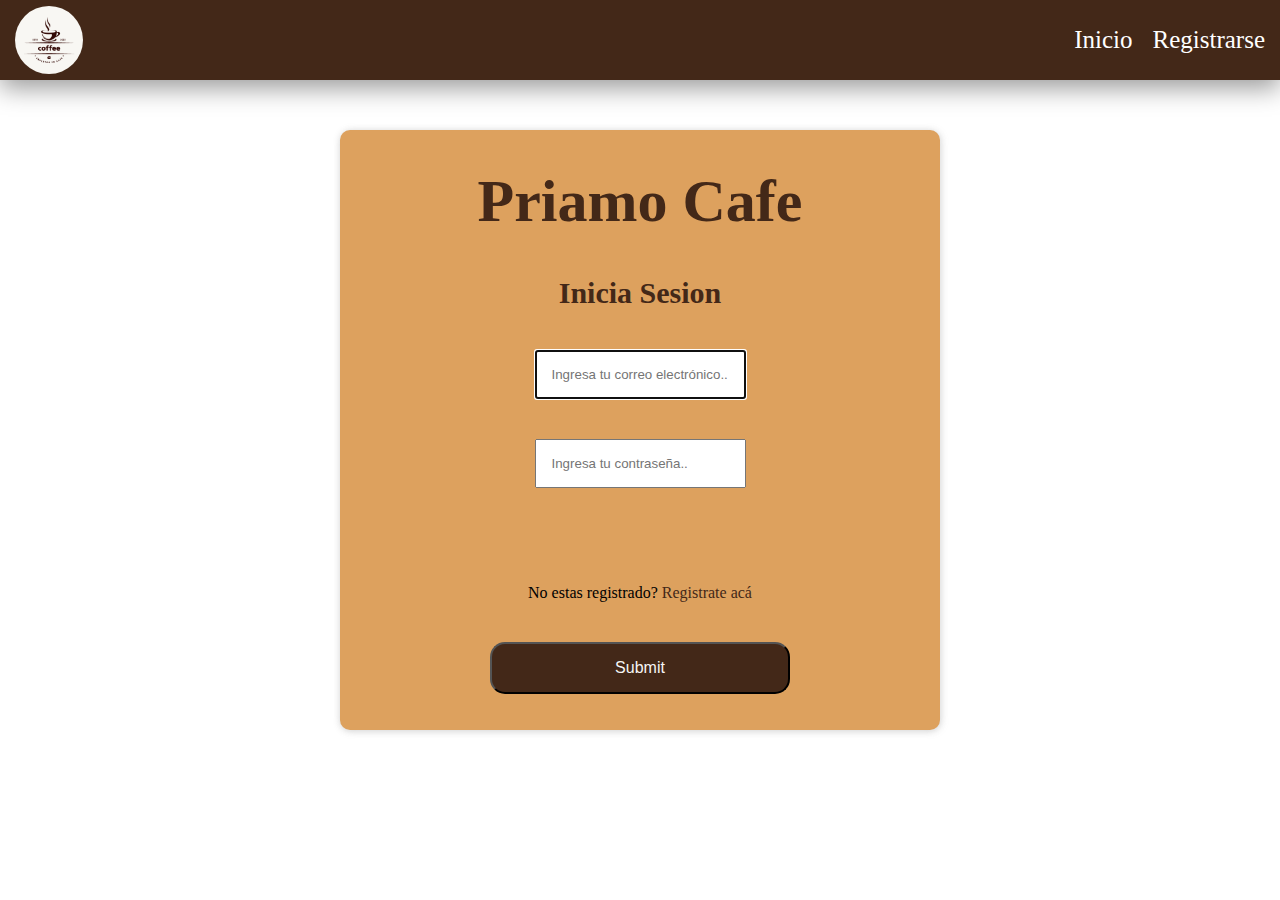
<file: login.html>
<!DOCTYPE html>
<html lang="en">
  <head>
    <meta charset="UTF-8" />
    <meta name="viewport" content="width=device-width, initial-scale=1.0" />
    <link rel="stylesheet" href="./assets/styles-form.css" />
    <title>Priamo Cafe Login</title>
  </head>
  <body>
    <header class="header">
      <div class="header-img">
        <img src="./assets/img/logo.png" class="header--logo" alt="logo" />
      </div>
      <nav class="header__navbar">
        <ul class="navbar-list">
          <li><a href="index.html">Inicio</a></li>
          <li><a href="registro.html">Registrarse</a></li>
        </ul>
      </nav>
    </header>

    <main>
      <section id="cafe-login">

        <form class="formLogin">
            <h1 class="titulo-login">Priamo Cafe</h1>
            <h2>Inicia Sesion</h2>

            <!-- Email -->
            <div class="form__field">
               <input id="email" type="text" placeholder="Ingresa tu correo electrónico.." autofocus >
            </div>
            <!-- /Email -->

            <!-- Contraseña -->
           <div class="form__field">
            <input id="password" type="password" placeholder="Ingresa tu contraseña.." >
           </div>
            
          <!-- /Contraseña -->

          <small id="form__error"></small>
          
          <p>No estas registrado? <a href="registro.html">Registrate acá</a></p>
          <input class="btn-submit" type="submit">

        </form>
    
      </section>
    </main>
    <script src="./login.js"></script>
  </body>
</html>
</file>
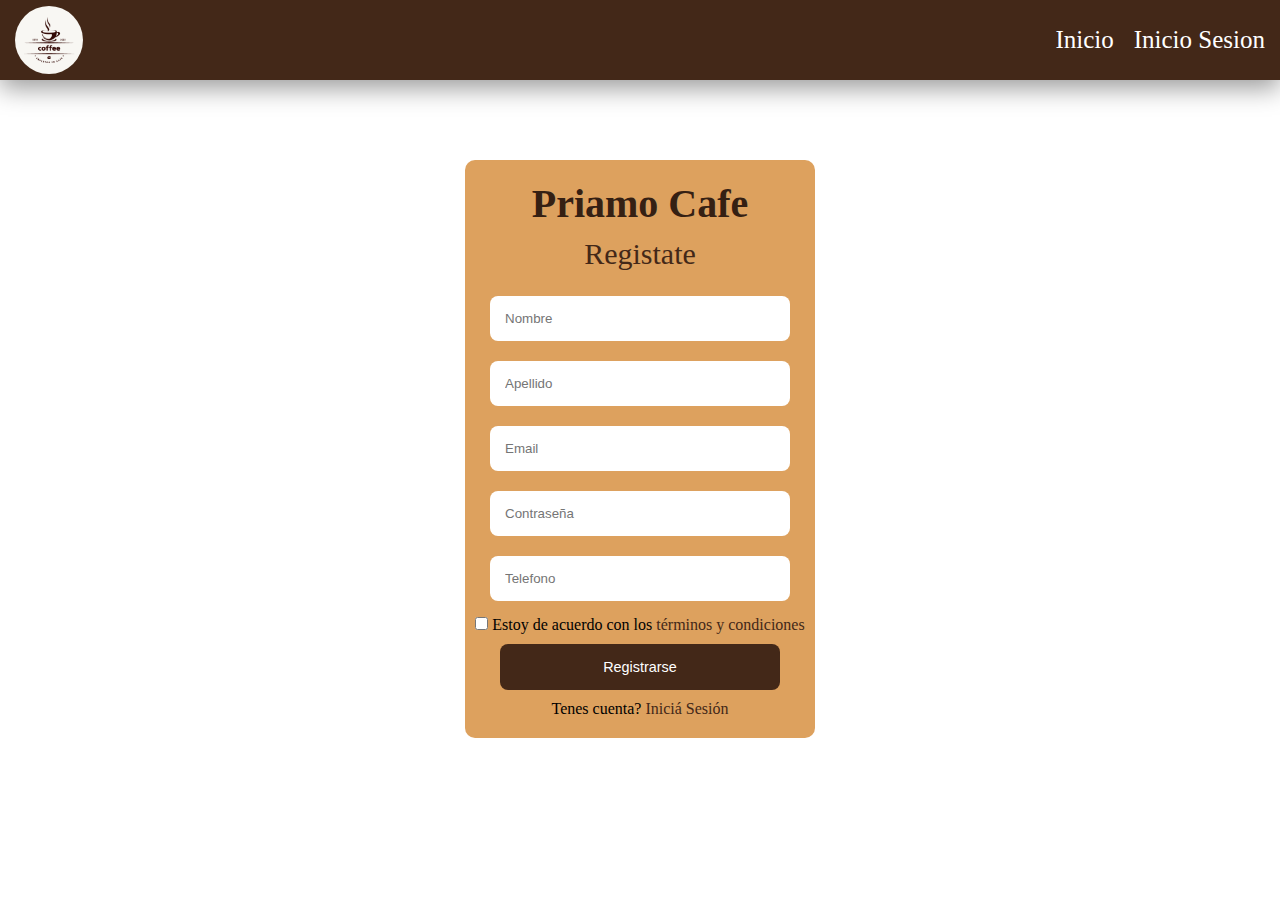
<file: registro.html>
<!DOCTYPE html>
<html lang="en">
<head>
    <meta charset="UTF-8">
    <meta name="viewport" content="width=device-width, initial-scale=1.0">
    <link rel="stylesheet" href="./assets/styles-form.css">
    <title>Priamo Cafe registro</title>
</head>
<body>
    <header class="header">
        <div class="header-img">
            <img src="./assets/img/logo.png" class="header--logo" alt="logo" />
        </div>
        <nav class="header__navbar">
            <ul class="navbar-list">
                <li><a href="index.html">Inicio</a></li>
                <li><a href="login.html">Inicio Sesion</a></li>
            </ul>
        </nav>
    </header>
    <main>
        <section id="cafe-registro">
            <div class="container">
                
                <form class="form__container" id="register-form" novalidate>
                <h1 class="titulo-registro">Priamo Cafe</h1>
                <p class="form__title">Registate</p>

                    <!-- Nombre -->

                <div class="form__field">
                    <input type="text" id="name" class="form__input" placeholder="Nombre">
                    <small></small>
                </div>
                
                <!-- Apellido -->

                <div class="form__field">
                    <input type="text" id="lastName" class="form__input" required placeholder="Apellido">
                    <small></small>
                </div>
                <!-- Apellido -->
                <!-- Correo -->

                <div class="form__field">
                    <input class="form__input" id="email" type="email" required placeholder="Email" >
                    <small></small>
                </div>
                <!-- Correo -->

                <!-- Contraseña -->

                <div class="form__field">
                    <input class="form__input" id="password" type="password" required placeholder="Contraseña">
                    <small></small>
                </div>
                <!-- Contraseña -->

                <!-- Telefono -->
                
                <div class="form__field">
                    <input type="text" class="form__input" id="phone" placeholder="Telefono">
                    <small></small>
                </div>
                <!-- Telefono -->
                
                <div class="terminos">
                <input type="checkbox" id="condiciones" name="condiciones"/> <label for="condiciones">Estoy de acuerdo con los <a href="" class="enlace-terminos">términos y condiciones</a></label>
            </div>
                <input type="submit" class="form__submit__btn" value="Registrarse">
                <p class="form--redirect">
                    Tenes cuenta? 
                    <a class="link--gradient" href="login.html">Iniciá Sesión</a>
                </p>
                
                
            
                
            
            </form>
        </div>
        </section>

        <script src="./assets/register.js"></script>


    </main>
</body>
</html>
</file>
<file: assets/styles-form.css>
*{
    margin: 0;
    padding: 0;
    box-sizing: border-box;
    list-style: none;
    text-decoration: none;
}
@import url('https://fonts.googleapis.com/css2?family=Crimson+Text:wght@400;600;700&family=Habibi&family=Roboto:wght@300;400;500;700;900&display=swap');

body{
    font-family: 'roboto';
    margin: 0 auto;
}


.form__container {
    display: flex;
    flex-direction: column;
    background-color:  #dda15e;;
    justify-content: center;
    align-items: center;
    gap: 10px;
    margin-top: 30px;
    padding: 20px 0;
    border-radius: 10px;
    width: 350px;
  }
  
  .form__field {
    display: flex;
    flex-direction: column;
    justify-content: center;
    align-items: center;
    gap: 3px;
  }
  
  .form__title {
    margin-bottom: 10px;
    color: #432818;
    font-size: 30px;
  }
  
  .form__input {
    padding: 15px 35px 15px 15px;
    border-radius: 8px;
    background-color: #ffffff;
    color: black;
    outline: none;
    border: none;
    width: 300px;
    margin: 5px 0px;
  }
  
  input:-webkit-autofill,
  input:-webkit-autofill:hover,
  input:-webkit-autofill:focus,
  input:-webkit-autofill:active {
    -webkit-box-shadow: 0 0 0 90px #252525 inset !important;
  }
  input:-webkit-autofill {
    -webkit-text-fill-color: #fff !important;
  }
  
  .form__submit__btn {
    font-size: 0.9rem;
    background: #432818; 
    
    color: white;
    border: none;
    padding: 15px 25px;
    border-radius: 8px;
    cursor: pointer;
    width: 280px;
  }
  
  .form__submit__btn:hover {
    background: -webkit-linear-gradient(135deg, #c149e9 0%, #2bc7d2 100%);
    background: linear-gradient(135deg, #c149e9 0%, #2bc7d2 100%);
  }
  
  /* Error / Success */
  .form__field.error input {
    border: 1px solid #dc3545;
  }
  
  .form__field small {
    color: #dc3545;
    max-width: 350px;
    text-align: center;
    display: none;
  }
  
  .form__field.success input {
    border: 1px solid #28a745;
  }
  
  #form__error {
    color: #dc3545;
    font-size: 1rem;
    margin: 8px 0px;
    max-width: 350px;
    text-align: center;
  }
 
.form__container h1{
    font-size: 40px;
    color: #352013;
}




/* header */
.header{
    position: sticky;
    top: 0;
    width: 100%;
    height: 80px;
    display: flex;
    justify-content: space-between;
    background-color: #432818;
    box-shadow: 0 8px 24px rgba(0, 0, 0, 0.4);
} 


.header-img{
    display: flex;
    align-items: center;
    justify-content: center;
    align-content: center;
    padding-left: 15px;
}
.header--logo{
    height: 85%;
    border-radius: 50%;
}

.header__navbar{
    
    display: flex;
    justify-content: center;
    align-items: center;
    padding-right: 15px;
}
.navbar-list{
    display: flex;
    gap: 20px;
    height: fit-content;
    align-items: center;
    justify-content: center;
}

.navbar-list a{
    text-align: center;
    color: white;
    font-size: 25px;
}

.navbar-list a:hover{
    font-size: 32px;
    text-shadow: 4px 4px 2px rgba(0,0,0,0.6);
}

/* Form login */

#cafe-login{
    width: 100%;
    height: auto;
    display: flex;
    margin: 0 auto;
    justify-content: center;
    align-content: center;    
    flex-wrap: wrap;
    font-size: 16px;
    
    padding: 50px 0;
}

.formLogin{
    width: 600px;
    height: 600px;
    display: flex;
    flex-direction: column;
    gap: 40px;
    justify-content: center;
    align-items: center;
    background-color: #dda15e;
    border-radius: 10px;
    box-shadow: rgba(126, 126, 126, 0.2) 0px 1px 6px, rgba(134, 134, 134, 0.2) 1px 1px 8px;
}
/* .inputss{ 
    display: flex;
    flex-direction: column;
    gap: 16px;
} */

.formLogin, .form-register h2{
    font-size: 30px;
   color: #432818;}

.titulo-login h1{
    font-size: 40px;
    color: #432818;
}
h2{
    font-size: 30px;
}
p{
    font-size: 16px;
    color: black;
}

.formLogin input{
    padding: 15px;
}

.formLogin, .form-register a {
    color: #432818;
}

.btn-submit{
    background: #432818;
    width: 50%;
    border-radius: 15px;
    color: whitesmoke;
    font-size: 16px;
    cursor: pointer;
}
a {
    color: #432818;;
}

/* Form Registro */

#cafe-registro{
    width: 100%;
    height: auto;
    padding: 50px 0;
    display: flex;
    margin: 0 auto;
    justify-content: center;
    align-content: center;    
    flex-wrap: wrap;
}
.container{
    display: flex;
    flex-direction: column;
    
    width: 800px;
    height: auto;
    align-items: center;
    justify-content: center;
    align-content: center;
    flex-wrap: wrap;
    text-align: center;
}
.form-register{
    width: 600px;
    height: auto;
    display: flex;
    padding: 20px 0;
    flex-direction: column;
    gap: 16px;
    justify-content: center;
    align-items: center;
    background-color: #dda15e;
    border-radius: 10px;
    box-shadow: rgba(126, 126, 126, 0.2) 0px 1px 6px, rgba(134, 134, 134, 0.2) 1px 1px 8px;
}

input{
    padding: 10px;
}

.form-nombre, form-apellido input{
    padding: 10px;
    width: 47%;
}

.correo-register{
    width: 61%;
    padding: 10px;

}
.contraseña{
    width: 61%;
}
.telefono{
    width: 61%;
}

.fecha-nacimiento{
    width: 61%;
    display: flex;
    flex-direction: column;
    gap: 5px;
}

.fecha-nacimiento p{
    font-weight: bold;
    font-size: 18px;
}

.genero{
    display: flex;
    gap: 10px;
    justify-content: center;
    align-items: center;
}
.genero select{
    padding: 10px;
}

.btn-registro{
    margin-bottom: 20px;
}

/* Media Query Tablet */

@media (max-width: 768px){
body{
        width: 100%; 
}

.container{
    width: 60%;
}

.form__field{
    width: 80%;
}

.form__input{
    width: 100%;
}

.form__submit__btn{
    width: 70%;
}


/* Login */
.formLogin{
    width: 70%;
    gap: 40px;
}

input .formLogin {
    width: 50%;
}

/* Registro */
.form__container{
    width: 80%;
    height: auto;
}
.form__container h2{
    font-size: 28px;
}
.form-nombre{
    display: flex;
    flex-direction: column;
    width: 100%;
    align-items: center;
    gap: 16px;

}
.form-nombre input{
    width: 61%;
}

 
}

@media (max-width: 576px){
    /* Login */
    .formLogin{
        width: 80%;
    }
  
  
    #cafe-login p{
        width: 70%;
    }

    /* Registro */
   .terminos{
    width: 70%;
   }
   .genero select{
    width: 67%;
   }
   .form-register h2{
    font-size: 26px;
    width: 70%;
}
.form-nombre input{
    width: 70%;
}
.correo-register{
    width: 70%;
}
.contraseña{
    width: 70%;
}


.telefono{
    width: 70%;
}
.genero{
    width: 100%;
}
.genero select {
    width: 54%;
}

   }
</file>
